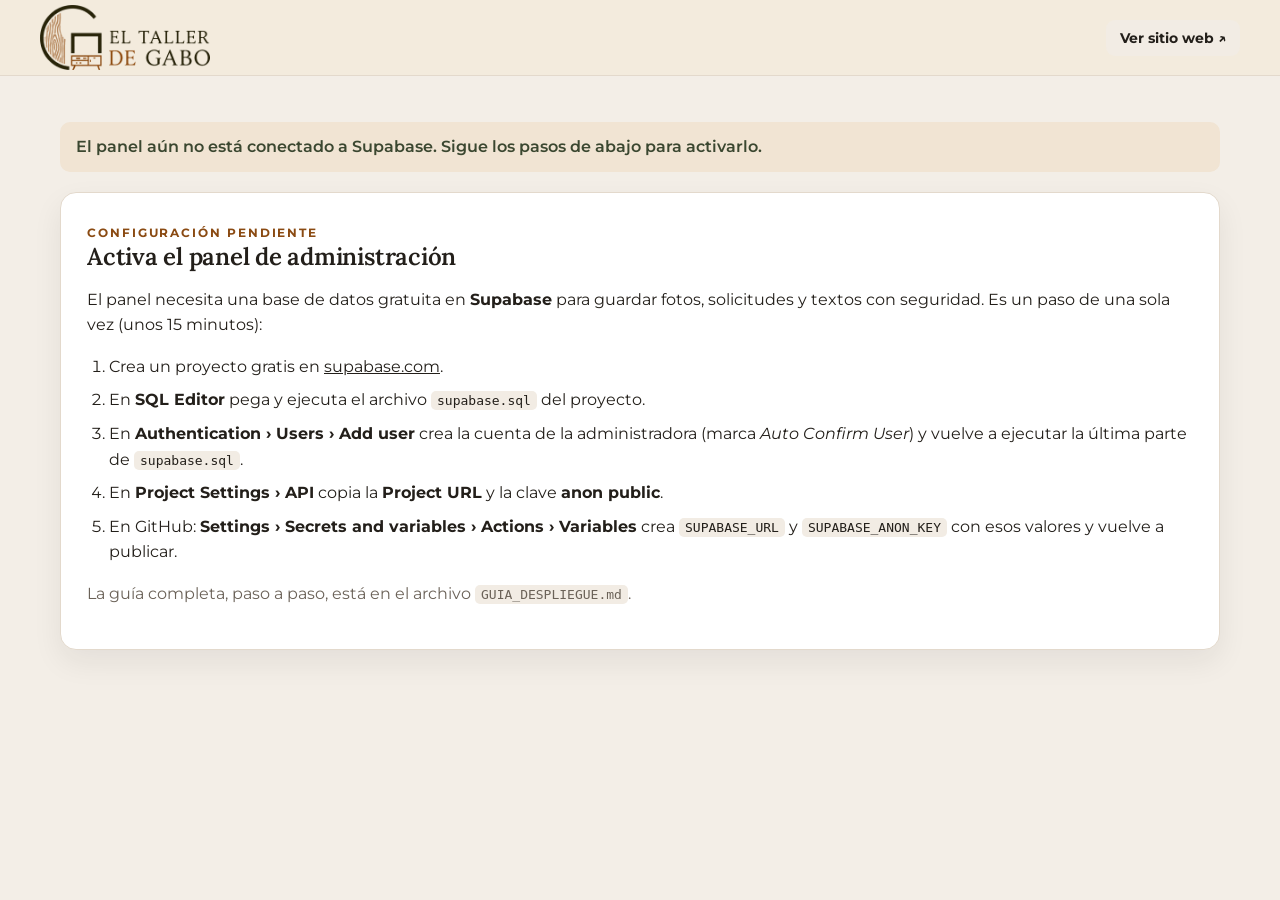
<file: admin.html>
<!doctype html>
<html lang="es">
<head>
<meta charset="utf-8">
<meta name="viewport" content="width=device-width,initial-scale=1">
<meta name="robots" content="noindex,nofollow">
<title>Administración | El Taller de Gabo</title>
<link rel="icon" type="image/png" href="assets/favicon.png">
<link rel="preconnect" href="https://fonts.googleapis.com">
<link rel="preconnect" href="https://fonts.gstatic.com" crossorigin>
<link href="https://fonts.googleapis.com/css2?family=Lora:wght@500;600;700&family=Montserrat:wght@400;500;600;700&display=swap" rel="stylesheet">
<link rel="stylesheet" href="styles.css">
</head>
<body class="admin-body">
<header class="top">
  <a class="brand" href="index.html"><img src="assets/logo-gabo.png" alt="El Taller de Gabo" width="760" height="291"></a>
  <a class="smallbtn secondary" href="index.html" target="_blank" rel="noopener">Ver sitio web ↗</a>
</header>

<main class="admin-shell">
  <p id="status" class="status" role="status" aria-live="polite">Cargando…</p>

  <!-- Asistente cuando falta configurar Supabase -->
  <section id="setupPanel" class="admin-panel setup hidden">
    <span class="eyebrow">Configuración pendiente</span>
    <h2>Activa el panel de administración</h2>
    <p>El panel necesita una base de datos gratuita en <b>Supabase</b> para guardar fotos, solicitudes y textos con seguridad. Es un paso de una sola vez (unos 15 minutos):</p>
    <ol>
      <li>Crea un proyecto gratis en <a href="https://supabase.com" target="_blank" rel="noopener">supabase.com</a>.</li>
      <li>En <b>SQL Editor</b> pega y ejecuta el archivo <code>supabase.sql</code> del proyecto.</li>
      <li>En <b>Authentication › Users › Add user</b> crea la cuenta de la administradora (marca <i>Auto Confirm User</i>) y vuelve a ejecutar la última parte de <code>supabase.sql</code>.</li>
      <li>En <b>Project Settings › API</b> copia la <b>Project URL</b> y la clave <b>anon public</b>.</li>
      <li>En GitHub: <b>Settings › Secrets and variables › Actions › Variables</b> crea <code>SUPABASE_URL</code> y <code>SUPABASE_ANON_KEY</code> con esos valores y vuelve a publicar.</li>
    </ol>
    <p class="muted">La guía completa, paso a paso, está en el archivo <code>GUIA_DESPLIEGUE.md</code>.</p>
  </section>

  <!-- Inicio de sesión -->
  <section id="loginPanel" class="admin-panel login-box hidden">
    <span class="eyebrow">Área privada</span>
    <h2>Iniciar sesión</h2>
    <p class="muted">Acceso exclusivo para la administración del taller.</p>
    <form id="loginForm">
      <label>Correo electrónico<input type="email" id="email" value="eltallerdegabo01@gmail.com" required autocomplete="username"></label>
      <label>Contraseña<input type="password" id="password" required autocomplete="current-password"></label>
      <button class="btn" type="submit">Ingresar</button>
      <button class="link-btn" id="forgot" type="button">¿Olvidaste tu contraseña?</button>
    </form>
  </section>

  <!-- Nueva contraseña (desde el enlace del correo) -->
  <section id="recoveryPanel" class="admin-panel login-box hidden">
    <h2>Crea una contraseña nueva</h2>
    <form id="recoveryForm">
      <label>Nueva contraseña<input type="password" id="newPass1" minlength="8" required autocomplete="new-password"></label>
      <label>Repite la contraseña<input type="password" id="newPass2" minlength="8" required autocomplete="new-password"></label>
      <button class="btn" type="submit">Guardar contraseña</button>
    </form>
  </section>

  <!-- Panel privado -->
  <div id="privatePanel" class="hidden">
    <div class="admin-bar">
      <div>
        <span class="eyebrow">Panel de administración</span>
        <h1>Hola, bienvenida al taller</h1>
        <span class="muted small" id="currentUser"></span>
      </div>
      <button id="logout" class="smallbtn secondary" type="button">Cerrar sesión</button>
    </div>

    <div class="tabs" role="tablist" aria-label="Secciones del panel">
      <button class="tab" role="tab" id="tab-resumen" aria-controls="p-resumen" aria-selected="true">Resumen</button>
      <button class="tab" role="tab" id="tab-solicitudes" aria-controls="p-solicitudes" aria-selected="false">Solicitudes<span class="badge" id="badgeNuevas"></span></button>
      <button class="tab" role="tab" id="tab-portafolio" aria-controls="p-portafolio" aria-selected="false">Portafolio</button>
      <button class="tab" role="tab" id="tab-contenido" aria-controls="p-contenido" aria-selected="false">Textos y contacto</button>
      <button class="tab" role="tab" id="tab-despiece" aria-controls="p-despiece" aria-selected="false">Despiece</button>
      <button class="tab" role="tab" id="tab-cuenta" aria-controls="p-cuenta" aria-selected="false">Mi cuenta</button>
    </div>

    <!-- RESUMEN -->
    <section role="tabpanel" id="p-resumen" aria-labelledby="tab-resumen">
      <div class="stats">
        <div class="stat"><b id="stNuevas">0</b><span>Solicitudes nuevas</span></div>
        <div class="stat"><b id="stTotal">0</b><span>Solicitudes totales</span></div>
        <div class="stat"><b id="stPublicadas">0</b><span>Trabajos publicados</span></div>
        <div class="stat"><b id="stOcultas">0</b><span>Trabajos ocultos</span></div>
      </div>
      <div class="admin-panel">
        <h2>Acciones rápidas</h2>
        <div class="quick admin-actions">
          <button class="smallbtn" data-go="portafolio" type="button">＋ Subir foto de un trabajo</button>
          <button class="smallbtn secondary" data-go="solicitudes" type="button">Ver solicitudes</button>
          <button class="smallbtn secondary" data-go="contenido" type="button">Editar textos y WhatsApp</button>
          <button class="smallbtn secondary" data-go="despiece" type="button">Calcular despiece</button>
        </div>
      </div>
      <div class="admin-panel">
        <h2>Últimas solicitudes</h2>
        <div class="leads" id="recentLeads"></div>
      </div>
    </section>

    <!-- SOLICITUDES -->
    <section role="tabpanel" id="p-solicitudes" aria-labelledby="tab-solicitudes" hidden>
      <div class="admin-panel">
        <h2>Solicitudes de cotización</h2>
        <p class="muted">Cada vez que un cliente envía el formulario de la web, su solicitud queda guardada aquí (además de llegar por WhatsApp).</p>
        <div class="toolbar">
          <select id="leadFilter" aria-label="Filtrar por estado">
            <option value="">Todos los estados</option><option value="nueva">Nuevas</option><option value="contactada">Contactadas</option><option value="cotizada">Cotizadas</option><option value="cerrada">Cerradas</option>
          </select>
          <input type="search" id="leadSearch" placeholder="Buscar nombre, ciudad, servicio…" aria-label="Buscar solicitudes">
          <button class="smallbtn secondary" id="leadsRefresh" type="button">↻ Actualizar</button>
          <button class="smallbtn secondary" id="leadsCSV" type="button">Exportar CSV</button>
        </div>
        <div class="leads" id="leadList"></div>
      </div>
    </section>

    <!-- PORTAFOLIO -->
    <section role="tabpanel" id="p-portafolio" aria-labelledby="tab-portafolio" hidden>
      <div class="admin-panel">
        <h2 id="refFormTitle">Subir un trabajo nuevo</h2>
        <p class="muted">La foto se optimiza automáticamente antes de subirla. Cuando tengas 3 o más trabajos publicados, las imágenes ilustrativas de la web se reemplazan por tus fotos reales.</p>
        <form id="referenceForm">
          <div class="upload">
            <label class="drop" id="drop">
              <span id="dropText">📷<br>Toca o arrastra<br>una foto aquí</span>
              <img id="dropPreview" alt="" class="hidden">
              <input type="file" id="refImage" accept="image/jpeg,image/png,image/webp" aria-label="Fotografía">
            </label>
            <div class="grid-two">
              <label>Título *<input id="refTitle" required maxlength="100" placeholder="Clóset en roble natural"></label>
              <label>Categoría<select id="refCategory"></select></label>
              <label class="span-2">Descripción<textarea id="refDescription" maxlength="500" placeholder="Material, medidas, detalles especiales…"></textarea></label>
              <label>Orden <span class="help">(menor número = aparece primero)</span><input type="number" id="refOrder" value="0" min="-999" max="999"></label>
              <div>
                <label class="check"><input type="checkbox" id="refPublished" checked> Publicado en la web</label>
                <label class="check"><input type="checkbox" id="refFeatured"> Destacado (foto grande)</label>
              </div>
            </div>
          </div>
          <input type="hidden" id="refId">
          <div class="admin-actions">
            <button class="smallbtn" type="submit" id="refSave">Guardar trabajo</button>
            <button class="smallbtn secondary" id="clearReference" type="button">Cancelar / limpiar</button>
          </div>
        </form>
      </div>
      <div class="admin-panel">
        <h2>Trabajos guardados</h2>
        <div class="ref-grid" id="referenceList"></div>
      </div>
    </section>

    <!-- CONTENIDO -->
    <section role="tabpanel" id="p-contenido" aria-labelledby="tab-contenido" hidden>
      <div class="admin-panel">
        <h2>Textos y datos de contacto</h2>
        <p class="muted">Lo que cambies aquí se actualiza en la página pública inmediatamente, sin tocar código.</p>
        <form id="settingsForm"><div class="grid-two" id="settingsFields"></div>
          <div class="admin-actions">
            <button class="smallbtn" type="submit">Guardar cambios</button>
            <button class="smallbtn secondary" type="button" id="settingsReset">Restaurar textos originales</button>
          </div>
        </form>
      </div>
    </section>

    <!-- DESPIECE -->
    <section role="tabpanel" id="p-despiece" aria-labelledby="tab-despiece" hidden>
      <div class="admin-panel">
        <h2>Despiece y plano de corte</h2>
        <p class="muted">Medidas en milímetros. Genera las piezas de un módulo rectangular o agrega piezas a mano. Tu último despiece se guarda en este navegador. Verifica diseño, veta y tolerancias antes de cortar.</p>
        <div class="grid-three">
          <label>Nombre del proyecto<input id="projectName" value="Mueble a medida"></label>
          <label>Material<select id="material"><option>Melamina</option><option>Aglomerado RH</option><option>MDF laminado</option></select></label>
          <label>Espesor tablero (mm)<input type="number" id="thickness" value="15" min="3" max="50" step="0.1"></label>
          <label>Ancho exterior (mm)<input type="number" id="cabW" value="800" min="100" max="5000"></label>
          <label>Alto exterior (mm)<input type="number" id="cabH" value="1800" min="100" max="5000"></label>
          <label>Profundidad exterior (mm)<input type="number" id="cabD" value="500" min="100" max="3000"></label>
          <label>Entrepaños interiores<input type="number" id="shelves" value="3" min="0" max="50"></label>
          <label>Trasera<select id="backPanel"><option value="no">Sin trasera</option><option value="si">Trasera del mismo tablero</option></select></label>
          <label>Ancho lámina (mm)<input type="number" id="sheetW" value="1830" min="100" max="6000"></label>
          <label>Largo lámina (mm)<input type="number" id="sheetH" value="2440" min="100" max="6000"></label>
          <label>Ancho de sierra (mm)<input type="number" id="kerf" value="3" min="0" max="20" step="0.1"></label>
          <label>Margen perimetral (mm)<input type="number" id="margin" value="10" min="0" max="100" step="0.1"></label>
        </div>
        <div class="admin-actions no-print">
          <button class="smallbtn secondary" id="generateCabinet" type="button">Crear piezas del módulo</button>
          <button class="smallbtn secondary" id="addPart" type="button">＋ Agregar pieza</button>
          <button class="smallbtn" id="calculate" type="button">Calcular plano de corte</button>
          <button class="smallbtn secondary" id="printCut" type="button">Imprimir / PDF</button>
          <button class="smallbtn secondary" id="exportCSV" type="button">Exportar CSV</button>
        </div>
        <div class="table-wrap">
          <table class="parts-table">
            <thead><tr><th>Pieza</th><th>Ancho (mm)</th><th>Largo (mm)</th><th>Cantidad</th><th>Veta fija</th><th class="no-print">Acción</th></tr></thead>
            <tbody id="partsBody"></tbody>
          </table>
        </div>
        <p id="cutSummary" class="status"></p>
        <div id="cutDrawings"></div>
      </div>
    </section>

    <!-- CUENTA -->
    <section role="tabpanel" id="p-cuenta" aria-labelledby="tab-cuenta" hidden>
      <div class="admin-panel login-box" style="margin-left:0">
        <h2>Cambiar contraseña</h2>
        <form id="passwordForm">
          <label>Nueva contraseña<input type="password" id="chPass1" minlength="8" required autocomplete="new-password"></label>
          <label>Repite la contraseña<input type="password" id="chPass2" minlength="8" required autocomplete="new-password"></label>
          <button class="smallbtn" type="submit">Actualizar contraseña</button>
        </form>
      </div>
    </section>
  </div>
</main>

<script src="config.js"></script>
<script type="module" src="admin.js"></script>
</body>
</html>
</file>
<file: styles.css>
/* ================================================================
   El Taller de Gabo · Estilos
   Identidad: blanco, negro y gris (logo) + verde oliva (acentos)
   ================================================================ */
:root{
  --ink:#231f1a; --muted:#6b6258; --line:#e3d9cc;
  --bg:#fbf9f6; --pale:#f2ece4; --card:#fff;
  --olive:#8a4a12; --olive-d:#6e3a0d; --olive-dd:#3b4730; --olive-l:#e2c29c;
  --header:#f3ebdc; --danger:#9a3f34; --ok:#3d6b35; --warn:#9a6b12;
  --radius:16px; --shadow:0 12px 30px rgba(35,31,26,.07);
  --head:'Lora',Georgia,serif; --body:'Montserrat',system-ui,sans-serif;
  --wrap:max(20px,calc((100vw - 1200px)/2));
  --header-h:112px;
}
*{box-sizing:border-box}
html{scroll-behavior:smooth;scroll-padding-top:90px}
body{margin:0;font-family:var(--body);color:var(--ink);background:var(--bg);line-height:1.6;-webkit-font-smoothing:antialiased}
img{max-width:100%}
a{color:inherit}
h1,h2,h3{font-family:var(--head);line-height:1.1;margin:0}
h2{font-size:clamp(30px,3.6vw,46px);letter-spacing:-.01em;font-weight:600;margin:10px 0 0}
h3{font-size:19px;letter-spacing:-.01em}
.hidden{display:none!important}
.muted{color:var(--muted)} .small{font-size:13px}
.skip{position:absolute;left:-999px;top:8px;background:#fff;padding:10px 14px;border-radius:8px;z-index:100}
.skip:focus{left:8px}
a:focus-visible,button:focus-visible,summary:focus-visible,input:focus-visible,select:focus-visible,textarea:focus-visible{outline:3px solid #c08a55;outline-offset:3px}
.eyebrow{font-size:12px;font-weight:700;letter-spacing:.16em;text-transform:uppercase;color:var(--olive)}

/* ---------- Botones ---------- */
.btn{display:inline-flex;align-items:center;justify-content:center;gap:8px;background:var(--olive);color:#fff;border:0;border-radius:10px;padding:15px 22px;font:700 15px var(--body);text-decoration:none;cursor:pointer;transition:transform .15s,background .15s}
.btn:hover{background:var(--olive-d);transform:translateY(-1px)}
.btn-light{background:#fff;color:var(--olive-dd)} .btn-light:hover{background:var(--olive-l)}
.btn-ghost{background:transparent;color:#fff;box-shadow:inset 0 0 0 1.5px rgba(255,255,255,.45)} .btn-ghost:hover{background:rgba(255,255,255,.1)}

/* ---------- Aviso y cabecera ---------- */
.aviso{background:var(--olive-dd);color:#fff;text-align:center;font-size:14px;font-weight:600;padding:9px 20px}
header.top{position:sticky;top:0;z-index:50;display:flex;align-items:center;justify-content:space-between;gap:20px;
  height:var(--header-h);padding:8px var(--wrap);background:rgba(243,235,220,.97);backdrop-filter:saturate(1.4) blur(10px);
  border-bottom:1px solid var(--line);transition:height .25s}
.brand{line-height:0;flex:0 0 auto}
.brand img{width:240px;height:auto;max-height:92px;object-fit:contain;transition:width .25s}
body.scrolled header.top{height:76px} body.scrolled .brand img{width:165px}
header.top nav{display:flex;align-items:center;gap:26px}
header.top nav a{text-decoration:none;font-weight:600;font-size:15px;color:#2b302a}
header.top nav a:hover{color:var(--olive)}
header.top nav .nav-cta{background:var(--olive);color:#fff;padding:10px 18px;border-radius:10px}
header.top nav .nav-cta:hover{background:var(--olive-d);color:#fff}
.menu-toggle{display:none;width:46px;height:46px;border:0;background:transparent;cursor:pointer;padding:11px;border-radius:10px}
.menu-toggle span{display:block;height:2.5px;background:var(--ink);border-radius:2px;margin:5px 0;transition:.25s}
body.menu-open .menu-toggle span:nth-child(1){transform:translateY(7.5px) rotate(45deg)}
body.menu-open .menu-toggle span:nth-child(2){opacity:0}
body.menu-open .menu-toggle span:nth-child(3){transform:translateY(-7.5px) rotate(-45deg)}

/* ---------- Portada ---------- */
.hero{display:grid;grid-template-columns:1.05fr .95fr;min-height:600px;background:linear-gradient(140deg,#56663f,#34402a);color:#fff}
.hero-copy{padding:90px 56px 90px var(--wrap);align-self:center}
.hero .eyebrow{color:var(--olive-l)}
.hero h1{font-size:clamp(38px,4.6vw,64px);letter-spacing:-.015em;font-weight:600;margin:20px 0}
.hero h1 em{font-style:normal;color:var(--olive-l)}
.hero p{font-size:18px;color:#efe6da;max-width:540px;margin:0}
.hero-actions{display:flex;flex-wrap:wrap;gap:12px;margin-top:30px}
.hero-points{list-style:none;display:flex;gap:28px;padding:0;margin:44px 0 0;font-weight:600;color:#efe6da}
.hero-points b{font-family:var(--head);color:var(--olive-l);opacity:.75;margin-right:6px;font-size:13px}
.hero-image{background:url('https://images.unsplash.com/photo-1600607687939-ce8a6c25118c?w=1600&q=85') center/cover;border-radius:0 0 0 80px}

/* ---------- Secciones ---------- */
.section{padding:96px var(--wrap)}
.section.pale{background:var(--pale)}
.section.dark{background:var(--olive-dd);color:#fff}
.section.dark .eyebrow{color:var(--olive-l)}
.section-head{max-width:720px;margin-bottom:40px}
.intro{color:var(--muted);font-size:17px;margin:14px 0 0}
.cards{display:grid;grid-template-columns:repeat(4,1fr);gap:18px}
.cards.three{grid-template-columns:repeat(3,1fr)}
.card{background:var(--card);border:1px solid var(--line);border-radius:var(--radius);padding:28px;box-shadow:var(--shadow);transition:transform .2s,box-shadow .2s}
.card:hover{transform:translateY(-3px);box-shadow:0 18px 40px rgba(35,31,26,.1)}
.card p{color:var(--muted);margin:10px 0 0}
.icon{width:46px;height:46px;fill:none;stroke:var(--olive);stroke-width:2.4;stroke-linecap:round;stroke-linejoin:round;margin-bottom:18px}
.swatch{display:block;height:70px;border-radius:10px;margin-bottom:18px}
.s1{background:linear-gradient(135deg,#efe9e0,#d8cdbd)} .s2{background:repeating-linear-gradient(115deg,#c9b48f 0 6px,#b89f76 6px 9px,#d2bf9c 9px 14px)} .s3{background:linear-gradient(135deg,#4d4f52,#2a2c2e)}

/* ---------- Portafolio ---------- */
.filters{display:flex;flex-wrap:wrap;gap:10px;margin-bottom:28px}
.chip{border:1px solid #d8c9b7;background:#fff;color:var(--ink);border-radius:999px;padding:9px 16px;font:600 14px var(--body);cursor:pointer}
.chip:hover{border-color:var(--olive)}
.chip.active{background:var(--olive);border-color:var(--olive);color:#fff}
.gallery{display:grid;grid-template-columns:repeat(3,1fr);gap:20px;grid-auto-flow:dense}
.gallery figure{margin:0;background:#fff;border-radius:var(--radius);overflow:hidden;box-shadow:var(--shadow);display:flex;flex-direction:column}
.gallery figure.destacado{grid-column:span 2}
.gallery .zoom{all:unset;cursor:zoom-in;display:block;overflow:hidden;aspect-ratio:4/3}
.gallery figure.destacado .zoom{aspect-ratio:16/9}
.gallery img{width:100%;height:100%;object-fit:cover;display:block;transition:transform .5s}
.gallery figure:hover img{transform:scale(1.04)}
.gallery figcaption{padding:16px 18px 18px}
.gallery figcaption strong{display:block;font-family:var(--head);font-size:17px}
.gallery figcaption span{font-size:13px;color:var(--olive);font-weight:700}
.gallery figcaption p{margin:6px 0 0;color:var(--muted);font-size:14px}
.empty{text-align:center;color:var(--muted);padding:30px}

/* Visor */
.lightbox{border:0;padding:0;background:transparent;max-width:100vw;max-height:100vh;width:100vw;height:100vh;display:none}
.lightbox[open]{display:flex;align-items:center;justify-content:center}
.lightbox::backdrop{background:rgba(18,15,12,.92)}
.lightbox figure{margin:0;max-width:min(1100px,86vw);text-align:center}
.lightbox img{max-height:80vh;max-width:100%;border-radius:10px}
.lightbox figcaption{color:#efe6da;margin-top:12px;font-weight:600}
.lb-close,.lb-nav{position:absolute;border:0;background:rgba(255,255,255,.12);color:#fff;font-size:30px;width:52px;height:52px;border-radius:50%;cursor:pointer;line-height:1}
.lb-close{top:18px;right:18px} .lb-prev{left:18px} .lb-next{right:18px}
.lb-close:hover,.lb-nav:hover{background:rgba(255,255,255,.25)}

/* ---------- Proceso ---------- */
.steps{list-style:none;padding:0;margin:0;display:grid;grid-template-columns:repeat(4,1fr);gap:18px;counter-reset:s}
.steps li{border-top:2px solid rgba(226,194,156,.35);padding-top:22px}
.steps span{font-family:var(--head);font-size:42px;color:var(--olive-l);opacity:.6;line-height:1}
.steps h3{margin:14px 0 8px}
.steps p{color:#dcd0c1;margin:0}

/* ---------- FAQ ---------- */
.faq{max-width:860px;display:grid;gap:12px}
.faq details{background:#fff;border:1px solid var(--line);border-radius:12px;padding:0 22px}
.faq summary{cursor:pointer;font-weight:700;font-size:17px;padding:20px 30px 20px 0;list-style:none;position:relative}
.faq summary::-webkit-details-marker{display:none}
.faq summary::after{content:'+';position:absolute;right:0;top:14px;font-size:26px;color:var(--olive);transition:transform .2s}
.faq details[open] summary::after{transform:rotate(45deg)}
.faq p{margin:0 0 20px;color:var(--muted)}

/* ---------- Cotizar ---------- */
.quote{display:grid;grid-template-columns:1.4fr .6fr;gap:32px;align-items:start}
.quote form{display:grid;grid-template-columns:1fr 1fr;gap:18px;background:#fff;padding:30px;border-radius:var(--radius);box-shadow:var(--shadow)}
.quote label,.admin-panel label{display:flex;flex-direction:column;gap:7px;font-size:14px;font-weight:700}
.quote .full{grid-column:1/-1}
.hp{position:absolute!important;left:-9999px}
input,textarea,select{padding:13px 14px;border:1px solid #d6c8b7;border-radius:10px;font:500 15px var(--body);width:100%;background:#fff;color:var(--ink)}
textarea{min-height:90px;resize:vertical}
.form-foot{display:flex;flex-wrap:wrap;align-items:center;gap:16px}
.note{font-size:14px;color:var(--muted);margin:0}
.note.error{color:var(--danger);font-weight:700}
.contact-card{background:var(--olive-dd);color:#fff;padding:30px;border-radius:var(--radius)}
.contact-card h3{margin-bottom:16px}
.contact-line{display:flex;gap:14px;align-items:center;padding:12px 0;border-bottom:1px solid rgba(255,255,255,.12);text-decoration:none}
.contact-line svg{width:26px;height:26px;fill:var(--olive-l);flex:0 0 auto}
.contact-line small{display:block;color:#cdbca8;font-size:12px}
.contact-line b{font-size:16px}
a.contact-line:hover b{text-decoration:underline}
.socials{display:flex;flex-wrap:wrap;gap:8px;margin:16px 0 8px}
.socials a{padding:7px 12px;border:1px solid rgba(255,255,255,.3);border-radius:999px;font-size:13px;font-weight:600;text-decoration:none}
.contact-card .muted{color:#cdbca8}

/* ---------- Pie ---------- */
.site-footer{background:#2a3323;color:#dcd0c1;text-align:center;padding:50px 20px 90px;border-top:4px solid var(--olive)}
.site-footer img{width:240px;height:auto}
.site-footer p{margin:8px 0}
.site-footer small{color:#a89a8a}
.admin-link{color:#a89a8a}

/* WhatsApp flotante */
.wa-float{position:fixed;right:20px;bottom:20px;z-index:40;width:60px;height:60px;border-radius:50%;background:#25d366;display:grid;place-items:center;box-shadow:0 10px 25px rgba(0,0,0,.25);transition:transform .2s}
.wa-float:hover{transform:scale(1.07)}
.wa-float svg{width:32px;height:32px;fill:#fff}

/* ---------- Responsive ---------- */
@media (max-width:980px){
  .cards{grid-template-columns:repeat(2,1fr)}
  .steps{grid-template-columns:repeat(2,1fr);row-gap:34px}
  .quote{grid-template-columns:1fr}
}
@media (max-width:860px){
  :root{--header-h:80px}
  .brand img{width:170px} body.scrolled .brand img{width:150px} body.scrolled header.top{height:66px}
  .menu-toggle{display:block}
  header.top nav{position:fixed;inset:var(--header-h) 0 auto 0;flex-direction:column;align-items:stretch;gap:0;background:#f3ebdc;
    padding:10px 20px 24px;border-bottom:1px solid var(--line);box-shadow:0 20px 30px rgba(0,0,0,.08);
    transform:translateY(-12px);opacity:0;visibility:hidden;transition:.2s}
  body.scrolled header.top nav{top:66px}
  body.menu-open header.top nav{transform:none;opacity:1;visibility:visible}
  header.top nav a{padding:14px 4px;border-bottom:1px solid var(--pale);font-size:17px}
  header.top nav .nav-cta{margin-top:12px;text-align:center;border:0}
  .hero{grid-template-columns:1fr;min-height:0}
  .hero-image{height:300px;grid-row:1;border-radius:0}
  .hero-copy{padding:48px 20px 56px}
  .gallery{grid-template-columns:1fr 1fr}
  .cards.three{grid-template-columns:1fr}
}
@media (max-width:560px){
  .section{padding:64px 20px}
  .cards,.gallery,.quote form,.steps{grid-template-columns:1fr}
  .gallery figure.destacado{grid-column:auto}
  .quote form{padding:22px}
  .hero-points{gap:16px;flex-wrap:wrap}
  .hero-image{height:230px}
  .filters{flex-wrap:nowrap;overflow-x:auto;margin-inline:-20px;padding:0 20px 4px;scrollbar-width:none}
  .chip{flex:0 0 auto}
  .lb-nav{top:auto;bottom:18px} .lb-prev{left:calc(50% - 64px)} .lb-next{right:calc(50% - 64px)}
}

/* ================================================================
   PANEL DE ADMINISTRACIÓN
   ================================================================ */
.admin-body{background:#f3eee7}
.admin-body header.top{position:sticky;height:76px}
.admin-body .brand img{width:170px}
.admin-shell{max-width:1200px;margin:0 auto;padding:32px 20px 70px}
.admin-shell h1{font-size:clamp(28px,3vw,38px);letter-spacing:-.02em;margin:6px 0 4px}
.admin-panel{background:#fff;border:1px solid var(--line);border-radius:var(--radius);padding:26px;margin:20px 0;box-shadow:var(--shadow)}
.admin-panel h2{font-size:24px;margin:0 0 6px}
.admin-panel label{margin:0}
.login-box{max-width:460px;margin:30px auto}
.login-box form{display:grid;gap:16px;margin-top:18px}
.link-btn{background:none;border:0;color:var(--olive);font:700 14px var(--body);cursor:pointer;padding:0;text-decoration:underline;justify-self:start}
.status{padding:12px 16px;border-radius:10px;font-weight:600;margin:14px 0;background:#f1e4d3;color:var(--olive-dd)}
.status:empty{display:none}
.status.error{background:#f6dfdb;color:var(--danger)}
.status.ok{background:#dcebd6;color:var(--ok)}
.setup ol{padding-left:22px} .setup li{margin:8px 0}
.setup code,.admin-panel code{background:var(--pale);padding:2px 6px;border-radius:5px;font-size:13px}

.admin-bar{display:flex;flex-wrap:wrap;justify-content:space-between;align-items:center;gap:12px;margin-bottom:6px}
.tabs{display:flex;gap:6px;flex-wrap:wrap;border-bottom:1px solid var(--line);margin:20px 0 0;overflow-x:auto}
.tab{border:0;background:transparent;padding:12px 16px;font:700 15px var(--body);color:var(--muted);cursor:pointer;border-bottom:3px solid transparent;white-space:nowrap}
.tab[aria-selected=true]{color:var(--olive-dd);border-color:var(--olive)}
.tab .badge{display:inline-block;min-width:22px;padding:1px 7px;margin-left:6px;border-radius:999px;background:var(--olive);color:#fff;font-size:12px}
.tab .badge:empty{display:none}

.stats{display:grid;grid-template-columns:repeat(4,1fr);gap:14px;margin:20px 0}
.stat{background:#fff;border:1px solid var(--line);border-radius:14px;padding:18px 20px}
.stat b{display:block;font-family:var(--head);font-size:34px;line-height:1.1}
.stat span{color:var(--muted);font-size:14px;font-weight:600}
.quick{display:flex;flex-wrap:wrap;gap:10px}

.smallbtn{display:inline-flex;align-items:center;gap:6px;padding:9px 14px;border:0;border-radius:9px;background:var(--olive);color:#fff;font:700 14px var(--body);cursor:pointer;text-decoration:none}
.smallbtn:hover{background:var(--olive-d)}
.smallbtn.secondary{background:var(--pale);color:var(--ink)} .smallbtn.secondary:hover{background:#e8dfd3}
.smallbtn.danger{background:#f3dcd8;color:var(--danger)} .smallbtn.danger:hover{background:#ecc9c3}
.smallbtn:disabled{opacity:.5;cursor:not-allowed}
.admin-actions{display:flex;gap:10px;flex-wrap:wrap;align-items:center;margin-top:14px}
.grid-two{display:grid;grid-template-columns:repeat(2,1fr);gap:16px}
.grid-three{display:grid;grid-template-columns:repeat(3,1fr);gap:16px}
.span-2{grid-column:span 2}
.check{flex-direction:row!important;align-items:center;gap:10px!important;font-weight:600!important}
.check input{width:20px;height:20px;accent-color:var(--olive)}
.help{font-weight:500;color:var(--muted);font-size:12.5px}

.upload{display:grid;grid-template-columns:220px 1fr;gap:20px;align-items:start}
.admin-panel .drop{display:grid;place-items:center}
.drop{border:2px dashed #cdb9a2;border-radius:14px;aspect-ratio:4/3;display:grid;place-items:center;text-align:center;color:var(--muted);font-size:14px;cursor:pointer;overflow:hidden;position:relative;background:var(--bg)}
.drop.drag{border-color:var(--olive);background:var(--olive-l)}
.drop img{position:absolute;inset:0;width:100%;height:100%;object-fit:cover}
.drop input{position:absolute;inset:0;opacity:0;cursor:pointer}

.ref-grid{display:grid;grid-template-columns:repeat(auto-fill,minmax(230px,1fr));gap:16px;margin-top:20px}
.ref{border:1px solid var(--line);border-radius:14px;overflow:hidden;background:#fff;display:flex;flex-direction:column}
.ref img{width:100%;aspect-ratio:4/3;object-fit:cover;display:block}
.ref.oculta img{opacity:.4;filter:grayscale(1)}
.ref-body{padding:12px 14px;flex:1}
.ref-body strong{display:block}
.ref-body small{color:var(--muted)}
.tags{display:flex;gap:6px;flex-wrap:wrap;margin-top:6px}
.tag{font-size:11.5px;font-weight:700;padding:2px 8px;border-radius:999px;background:var(--pale)}
.tag.star{background:#f3e7c4;color:#7a5a0e} .tag.off{background:#f3dcd8;color:var(--danger)}
.ref-actions{display:flex;flex-wrap:wrap;gap:6px;padding:0 14px 14px}
.ref-actions .smallbtn{padding:7px 10px;font-size:13px}

.toolbar{display:flex;flex-wrap:wrap;gap:10px;align-items:center;margin:16px 0}
.toolbar select,.toolbar input{width:auto;padding:9px 12px}
.leads{display:grid;gap:12px}
.lead{border:1px solid var(--line);border-radius:14px;padding:16px 18px;background:#fff;border-left:5px solid var(--olive)}
.lead[data-estado=contactada]{border-left-color:#4f7cb0}
.lead[data-estado=cotizada]{border-left-color:var(--warn)}
.lead[data-estado=cerrada]{border-left-color:#a89a8a;opacity:.8}
.lead-head{display:flex;flex-wrap:wrap;justify-content:space-between;gap:10px;align-items:baseline}
.lead-head strong{font-size:17px}
.lead dl{display:grid;grid-template-columns:max-content 1fr;gap:4px 14px;margin:10px 0;font-size:14px}
.lead dt{color:var(--muted);font-weight:700}
.lead dd{margin:0;white-space:pre-wrap}
.lead textarea{min-height:60px;font-size:14px}
.lead .admin-actions{margin-top:10px}
.lead select{width:auto;padding:8px 10px}

.parts-table{width:100%;border-collapse:collapse;margin:12px 0;font-size:14px}
.parts-table td,.parts-table th{border:1px solid var(--line);padding:8px;text-align:left}
.parts-table th{background:var(--pale)}
.parts-table input{min-width:80px;padding:8px}
.parts-table input[type=checkbox]{min-width:0;width:20px;height:20px;accent-color:var(--olive)}
.table-wrap{overflow:auto}
.sheet{max-width:100%;border:1px solid #a9a092;background:#fff;height:auto}
.sheet-label{margin:18px 0 6px;font-weight:700}

@media (max-width:860px){
  .stats{grid-template-columns:1fr 1fr}
  .grid-three{grid-template-columns:1fr 1fr}
  .upload{grid-template-columns:1fr}
  .drop{max-width:320px}
}
@media (max-width:600px){
  .grid-two,.grid-three{grid-template-columns:1fr}
  .span-2{grid-column:auto}
  .admin-panel{padding:18px}
  .lead dl{grid-template-columns:1fr}
}
@media print{
  header.top,.no-print,.site-footer,.tabs,.admin-bar,.wa-float{display:none!important}
  .admin-body{background:#fff}
  .admin-panel{box-shadow:none;border:0;break-inside:avoid}
  [role=tabpanel][hidden]{display:none!important}
}
</file>
